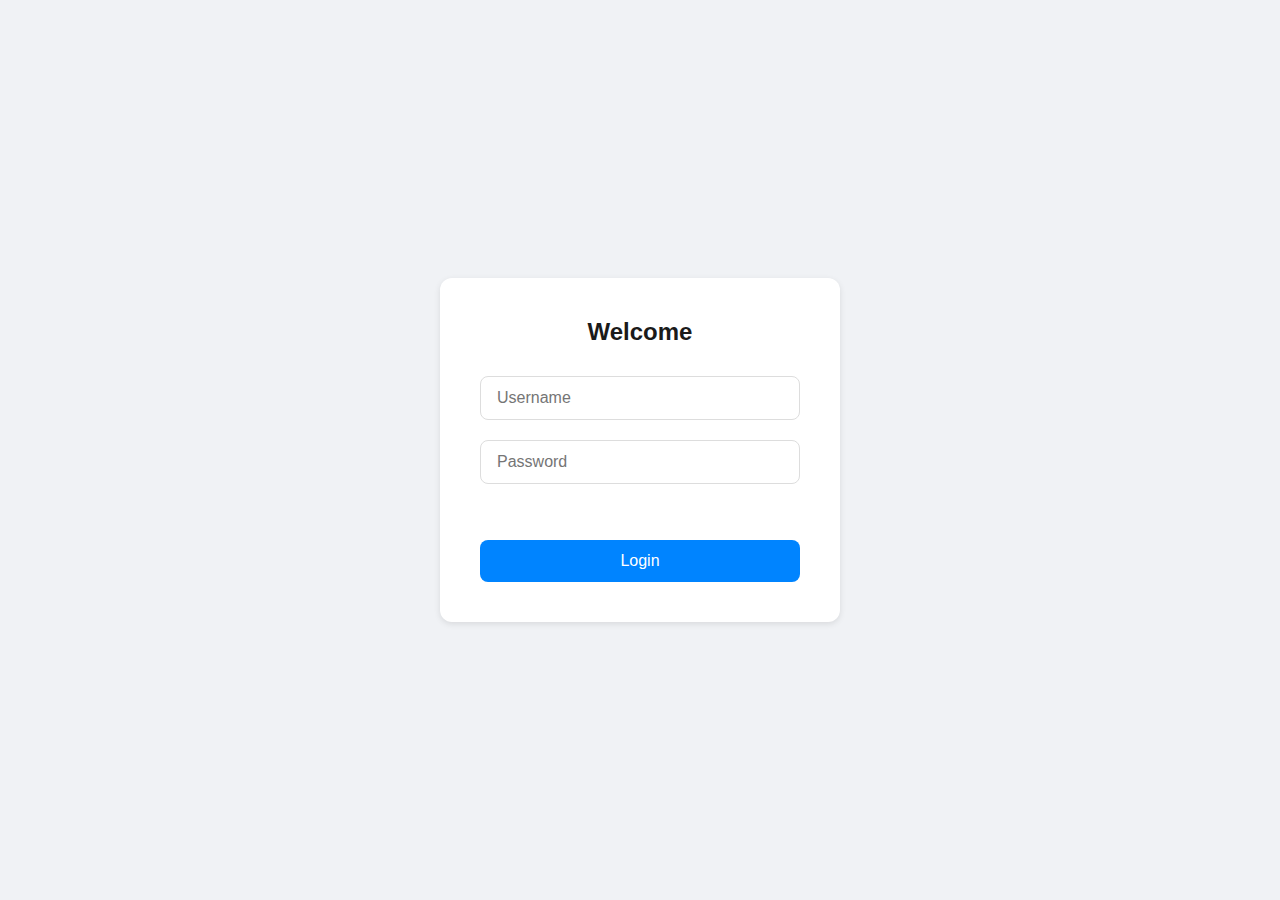
<file: frontend/gpt/index.html>
<html lang="en">
<head>
  <meta charset="UTF-8">
  <meta name="viewport" content="width=device-width, initial-scale=1.0">
  <title>Chat Login</title>
  <link rel="stylesheet" href="styles.css">
</head>
<body>
  <div id="loginContainer" class="login-container">
    <div class="login-box">
      <h1>Welcome</h1>
      <form id="loginForm" onsubmit="return false;">
        <div class="input-group">
          <input type="text" id="username" required placeholder="Username">
        </div>
        <div class="input-group">
          <input type="password" id="password" required placeholder="Password">
        </div>
        <div class="error-message" id="errorMessage"></div>
        <button type="submit" id="loginButton">Login</button>
      </form>
    </div>
  </div>

  <div id="chatInterface" class="chat-interface hidden">
    <div class="chat-container">
      <div class="chat-messages" id="messageContainer"></div>
      
      <div class="input-container">
        <div id="draftPreview" class="draft-preview"></div>
        
        <div class="message-controls">
          <div class="attachment-wrapper">
            <label for="attachment" class="attachment-button">
              <svg width="24" height="24" viewBox="0 0 24 24" fill="none" stroke="currentColor" stroke-width="2">
                <path d="M21.44 11.05l-9.19 9.19a6 6 0 01-8.49-8.49l9.19-9.19a4 4 0 015.66 5.66l-9.2 9.19a2 2 0 01-2.83-2.83l8.49-8.48"/>
              </svg>
            </label>
            <input type="file" id="attachment" multiple>
          </div>
          
          <textarea id="messageInput" placeholder="Type a message..." rows="1"></textarea>
          
          <button id="sendButton">
            <svg width="24" height="24" viewBox="0 0 24 24" fill="none" stroke="currentColor" stroke-width="2">
              <line x1="22" y1="2" x2="11" y2="13"></line>
              <polygon points="22 2 15 22 11 13 2 9 22 2"></polygon>
            </svg>
          </button>
        </div>
      </div>
    </div>
  </div>
  <script src="auth.js"></script>
  <script src="script.js"></script>
</body>
</html>
</file>
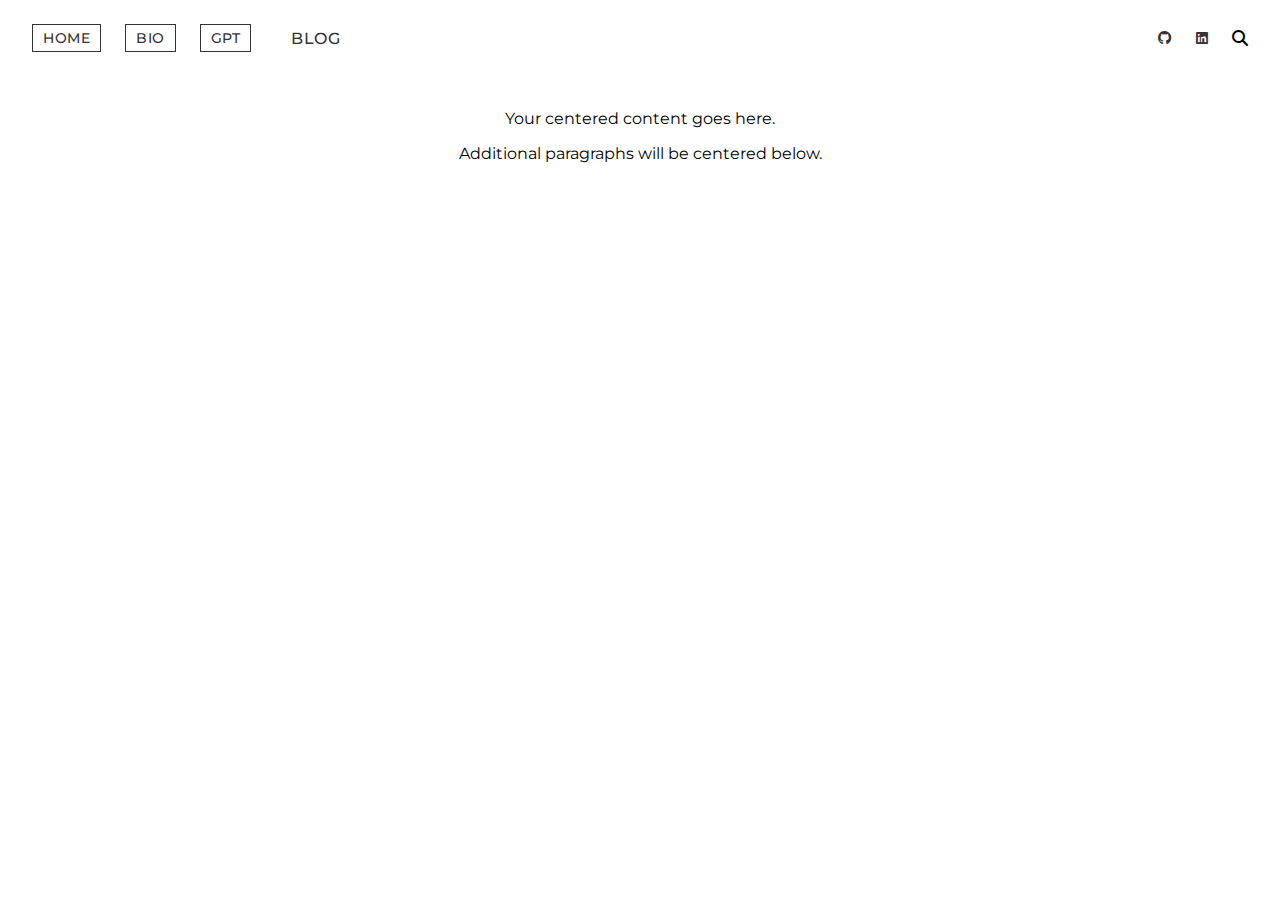
<file: frontend/index/index.html>
<html lang="zh-CN">
<head>
  <meta charset="UTF-8">
  <meta name="viewport" content="width=device-width, initial-scale=1.0">
  <title>TakeUrVitamin</title>
  <link rel="stylesheet" href="styles.css?v=2">
  <script src="script.js" defer></script>
  <link rel="stylesheet" href="https://cdnjs.cloudflare.com/ajax/libs/font-awesome/6.4.0/css/all.min.css">
  <link href="https://fonts.googleapis.com/css2?family=Montserrat:wght@400;500&family=Noto+Sans+SC:wght@400;500&display=swap" rel="stylesheet">
</head>
<body>
  <nav class="navbar">
    <div class="left-menu">
      <a href="/">Home</a>
      <a href="/bio.html">Bio</a>
      <a href="/gpt.html">GPT</a>
      <a href="https://blog.vitamin99.cc">Blog</a>
    </div>
    
    <div class="right-menu">
      <a href="https://github.com/Vitamin99CC" target="_blank"><i class="fab fa-github"></i></a>
      <a href="https://linkedin.com" target="_blank"><i class="fab fa-linkedin"></i></a>
      <div class="search-container">
        <i class="fas fa-search" id="search-icon"></i>
        <input type="text" id="search-input" placeholder="Search...">
      </div>
    </div>

    <button class="mobile-menu-btn">
      <span></span>
      <span></span>
      <span></span>
    </button>
  </nav>

  <div class="mobile-menu">
    <a href="/">Home</a>
    <a href="/bio.html">Bio</a>
    <a href="/gpt.html">GPT</a>
    <a href="https://blog.vitamin99.cc">Blog</a>
    <div class="icon-container">
      <a href="https://github.com" target="_blank"><i class="fab fa-github"></i></a>
      <a href="https://linkedin.com" target="_blank"><i class="fab fa-linkedin"></i></a>
    </div>
  </div>

  <main>
    <div class="content">
      <p>Your centered content goes here.</p>
      <p>Additional paragraphs will be centered below.</p>
    </div>
  </main>
</body>
</html>
</file>
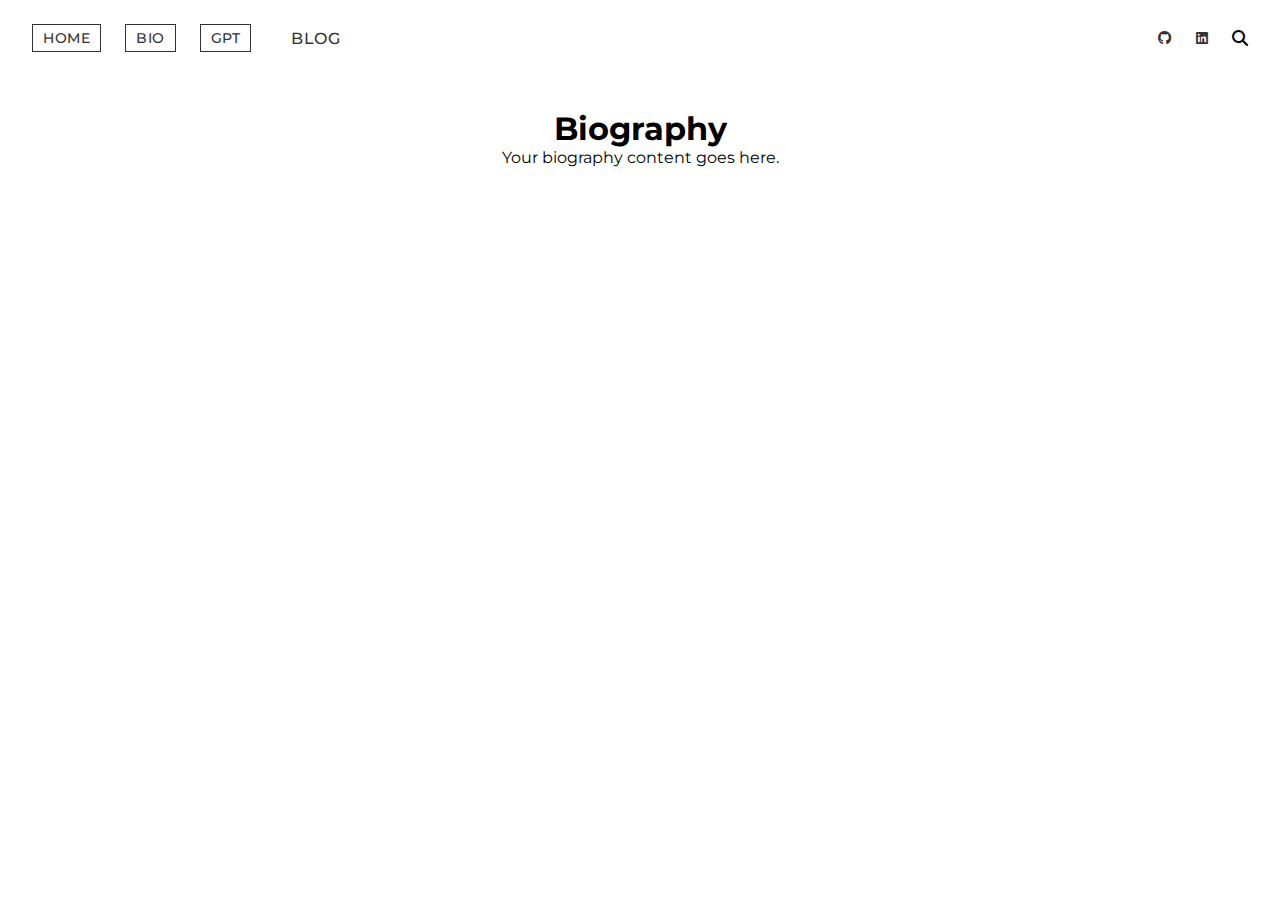
<file: frontend/index/bio.html>
<html lang="zh-CN">
<head>
  <meta charset="UTF-8">
  <meta name="viewport" content="width=device-width, initial-scale=1.0">
  <title>Bio - TakeUrVitamin</title>
  <link rel="stylesheet" href="styles.css?v=2">
  <script src="script.js" defer></script>
  <link rel="stylesheet" href="https://cdnjs.cloudflare.com/ajax/libs/font-awesome/6.4.0/css/all.min.css">
  <link href="https://fonts.googleapis.com/css2?family=Montserrat:wght@400;500&family=Noto+Sans+SC:wght@400;500&display=swap" rel="stylesheet">
</head>
<body>
  <nav class="navbar">
    <div class="left-menu">
      <a href="/">Home</a>
      <a href="/bio.html">Bio</a>
      <a href="/gpt.html">GPT</a>
      <a href="https://blog.vitamin99.cc">Blog</a>
    </div>
    
    <div class="right-menu">
      <a href="https://github.com/Vitamin99CC" target="_blank"><i class="fab fa-github"></i></a>
      <a href="https://linkedin.com" target="_blank"><i class="fab fa-linkedin"></i></a>
      <div class="search-container">
        <i class="fas fa-search" id="search-icon"></i>
        <input type="text" id="search-input" placeholder="Search...">
      </div>
    </div>

    <button class="mobile-menu-btn">
      <span></span>
      <span></span>
      <span></span>
    </button>
  </nav>

  <div class="mobile-menu">
    <a href="/">Home</a>
    <a href="/bio.html">Bio</a>
    <a href="/gpt.html">GPT</a>
    <a href="https://blog.vitamin99.cc">Blog</a>
    <div class="icon-container">
      <a href="https://github.com" target="_blank"><i class="fab fa-github"></i></a>
      <a href="https://linkedin.com" target="_blank"><i class="fab fa-linkedin"></i></a>
    </div>
  </div>

  <main>
    <div class="content">
      <h1>Biography</h1>
      <p>Your biography content goes here.</p>
    </div>
  </main>
</body>
</html>
</file>
<file: frontend/gpt/styles.css>
* {
  margin: 0;
  padding: 0;
  box-sizing: border-box;
}

body {
  font-family: -apple-system, BlinkMacSystemFont, "Segoe UI", Roboto, Helvetica, Arial, sans-serif;
  background: #f0f2f5;
  height: 100vh;
  display: flex;
  align-items: center;
  justify-content: center;
}

.chat-container {
  width: 90%;
  max-width: 800px;
  height: 80vh;
  background: white;
  border-radius: 12px;
  box-shadow: 0 2px 6px rgba(0, 0, 0, 0.1);
  display: flex;
  flex-direction: column;
}

.chat-messages {
  flex: 1;
  overflow-y: auto;
  padding: 20px;
}

.message {
  margin-bottom: 20px;
  max-width: 80%;
  animation: fadeIn 0.3s ease-in-out;
}

@keyframes fadeIn {
  from {
    opacity: 0;
    transform: translateY(10px);
  }
  to {
    opacity: 1;
    transform: translateY(0);
  }
}

.message.user {
  margin-left: auto;
}

.message-content {
  padding: 12px 16px;
  border-radius: 18px;
  font-size: 14px;
  line-height: 1.4;
  white-space: pre-wrap;
}

.user .message-content {
  background: #0084ff;
  color: white;
}

.assistant .message-content {
  background: #f0f0f0;
  color: #000;
}

.attachment-preview {
  margin-top: 8px;
  border-radius: 8px;
  overflow: hidden;
  display: flex;
  gap: 8px;
  flex-wrap: wrap;
}

.thumbnail-wrapper {
  position: relative;
  width: 100px;
  height: 100px;
}

.attachment-preview img {
  width: 100%;
  height: 100%;
  border-radius: 8px;
  object-fit: cover;
  cursor: pointer;
  transition: transform 0.2s;
}

.message .attachment-info {
  opacity: 0.4;
  transition: opacity 0.2s;
}

.thumbnail-wrapper[data-hover="true"] img {
  transform: scale(1.05);
}

.message .attachment-info[data-hover="true"] {
  opacity: 1;
}

.attachment-info {
  background: rgba(0, 0, 0, 0.05);
  padding: 8px 12px;
  border-radius: 8px;
  margin-top: 8px;
  font-size: 12px;
  display: flex;
  align-items: center;
  gap: 8px;
}

.attachment-info svg {
  flex-shrink: 0;
}

.file-details {
  overflow: hidden;
}

.file-name {
  white-space: nowrap;
  overflow: hidden;
  text-overflow: ellipsis;
}

.file-size {
  color: #666;
  font-size: 11px;
}

.upload-progress {
  height: 2px;
  background: #eee;
  border-radius: 1px;
  margin-top: 4px;
  overflow: hidden;
}

.upload-progress-bar {
  height: 100%;
  background: #0084ff;
  width: 0%;
  transition: width 0.3s ease;
}

.input-container {
  padding: 24px;
  border-top: 1px solid #eee;
  display: flex;
  flex-direction: column;
  gap: 12px;
}

.message-controls {
  display: flex;
  align-items: flex-end;
  gap: 12px;
  width: 100%;
}

.attachment-wrapper {
  flex-shrink: 0;
}

#attachment {
  display: none;
}

.attachment-button {
  cursor: pointer;
  padding: 10px;
  display: flex;
  align-items: center;
  color: #666;
  transition: color 0.2s;
}

.attachment-button:hover {
  color: #0084ff;
}

.attachment-button svg {
  width: 26px;
  height: 26px;
}

textarea {
  flex: 1;
  border: none;
  padding: 12px 16px;
  border-radius: 20px;
  background: #f0f2f5;
  resize: none;
  min-height: 60px;
  max-height: 300px;
  font-family: inherit;
  font-size: 15px;
  line-height: 1.5;
  width: 100%;
}

#sendButton {
  background: none;
  border: none;
  cursor: pointer;
  padding: 10px;
  color: #666;
  transition: color 0.2s;
}

#sendButton:hover {
  color: #0084ff;
}

#sendButton svg {
  width: 26px;
  height: 26px;
}

/* Scrollbar Styling */
::-webkit-scrollbar {
  width: 6px;
}

::-webkit-scrollbar-track {
  background: transparent;
}

::-webkit-scrollbar-thumb {
  background: #bbb;
  border-radius: 3px;
}

::-webkit-scrollbar-thumb:hover {
  background: #999;
}

.draft-attachment {
  margin: 8px 0;
}

.draft-preview {
  padding: 8px 12px;
  background: rgba(0, 0, 0, 0.02);
  border-radius: 8px;
  margin-bottom: 8px;
}

.remove-attachment {
  background: none;
  border: none;
  color: #666;
  cursor: pointer;
  font-size: 18px;
  padding: 0 4px;
  margin-left: auto;
}

.remove-attachment:hover {
  color: #ff4444;
}

.draft-attachment .attachment-info {
  background: rgba(0, 0, 0, 0.03);
}

.fullscreen-preview {
  position: fixed;
  top: 0;
  left: 0;
  width: 100vw;
  height: 100vh;
  background: rgba(0, 0, 0, 0.9);
  display: flex;
  align-items: center;
  justify-content: center;
  z-index: 1000;
  opacity: 0;
  pointer-events: none;
  transition: opacity 0.3s;
}

.fullscreen-preview.active {
  opacity: 1;
  pointer-events: auto;
}

.fullscreen-preview img {
  max-width: 90%;
  max-height: 90%;
  object-fit: contain;
}

.login-container {
  width: 100%;
  height: 100vh;
  display: flex;
  align-items: center;
  justify-content: center;
  background: #f0f2f5;
}

.login-box {
  background: white;
  padding: 40px;
  border-radius: 12px;
  box-shadow: 0 2px 6px rgba(0, 0, 0, 0.1);
  width: 100%;
  max-width: 400px;
}

.login-box h1 {
  text-align: center;
  margin-bottom: 30px;
  color: #1a1a1a;
  font-size: 24px;
}

.input-group {
  margin-bottom: 20px;
}

.input-group input {
  width: 100%;
  padding: 12px 16px;
  border: 1px solid #ddd;
  border-radius: 8px;
  font-size: 16px;
  transition: border-color 0.2s;
}

.input-group input:focus {
  outline: none;
  border-color: #0084ff;
}

#loginButton {
  width: 100%;
  padding: 12px;
  background: #0084ff;
  color: white;
  border: none;
  border-radius: 8px;
  font-size: 16px;
  cursor: pointer;
  transition: background 0.2s;
}

#loginButton:hover {
  background: #0073e6;
}

.error-message {
  color: #ff4444;
  font-size: 14px;
  margin-bottom: 16px;
  min-height: 20px;
  text-align: center;
}

.hidden {
  display: none !important;
}

.chat-interface {
  width: 100%;
  height: 100vh;
  display: flex;
  align-items: center;
  justify-content: center;
}
</file>
<file: frontend/index/styles.css>
* {
  margin: 0;
  padding: 0;
  box-sizing: border-box;
}

body {
  font-family: 'Montserrat', 'Noto Sans SC', sans-serif;
}

.navbar {
  display: flex;
  justify-content: space-between;
  align-items: center;
  padding: 1rem 2rem;
  background-color: #fff;
  position: relative;  
}

.left-menu, .right-menu {
  display: flex;
  align-items: center;
  gap: 1.5rem;
}

.left-menu a:last-child,
.left-menu a:nth-last-child(1) {
  border: none;
  display: inline-block;
  width: auto;
  padding: 0.8rem 1rem;
  font-size: 1rem;
}

.navbar a {
  text-decoration: none;
  color: #333;
  font-size: 0.85rem;
  text-transform: uppercase;
  letter-spacing: 0.5px;
  font-weight: 500;
}

.left-menu a {
  padding: 5px 10px;
  border: 1px solid #333;
}

.search-container {
  display: flex;
  align-items: center;
  gap: 0.5rem;
}

#search-input {
  padding: 0.3rem;
  border: 1px solid #ddd;
  border-radius: 4px;
  display: none;
  font-family: 'Montserrat', 'Noto Sans SC', sans-serif;
}

#search-input.active {
  display: block;
}

.mobile-menu-btn {
  display: none;
  flex-direction: column;
  gap: 4px;
  background: none;
  border: none;
  cursor: pointer;
  padding: 5px;
}

.mobile-menu-btn span {
  width: 25px;
  height: 3px;
  background-color: #333;
  transition: 0.3s;
}

.mobile-menu {
  display: none;
  flex-direction: column;
  align-items: center;
  background-color: #fff;
  padding: 1rem;
  justify-content: center;
}



.mobile-menu a {
  padding: 0.8rem 0;
  text-decoration: none;
  color: #333;
  font-size: 0.85rem;
  text-transform: uppercase;
  letter-spacing: 0.5px;
  width: 20%;
  margin: 0 auto;
  border: 1px solid #333;
  margin-bottom: 0.5rem;
  align-items: center;
  text-align: center;
}

.mobile-menu a:last-child,
.mobile-menu a:nth-last-child(2) {
  border: none;
  display: inline-block;
  width: auto;
  padding: 0.8rem 1rem;
  font-size: 1.2rem;
}

.mobile-menu .icon-container {
  display: flex;
  gap: 2rem;
  justify-content: center;
  margin-top: 0.5rem;
}

.content {
  max-width: 800px;
  margin: 2rem auto;
  padding: 0 1rem;
  text-align: center;
}

.content p {
  margin-bottom: 1rem;
}

@media (max-width: 768px) {
  .left-menu, .right-menu {
    display: none;
  }

  .mobile-menu-btn {
    display: flex;
    position: absolute;
    left: 50%;
    transform: translateX(-50%);
  }

  .mobile-menu.active {
    display: flex;
  }
}


.gpt {
  height: calc(100vh - 100px); /* Adjusted height for the container */
  padding: 0; /* Ensure no padding affects the iframe's size */
  display: flex; /* Use flexbox for alignment */
  justify-content: center; /* Center align horizontally if needed */
  align-items: center; /* Center align vertically if needed */
}

.gpt iframe {
  width: 100%; /* Take the full width of the container */
  height: 100%; /* Take the full height of the container */
  border: none; /* Remove default iframe border */
}
</file>
